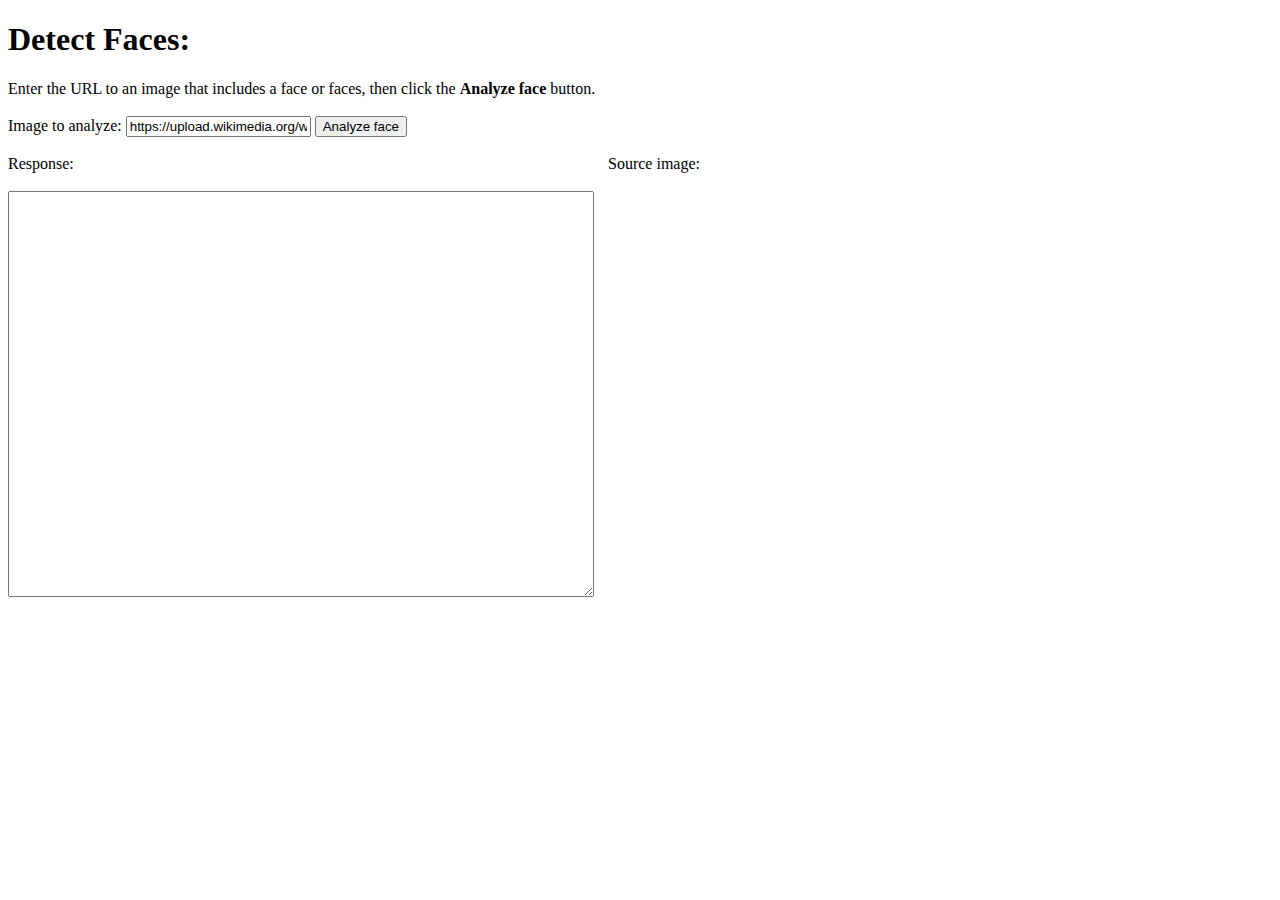
<file: example.html>
<!DOCTYPE html>
<html>
<head>
    <title>Detect Faces Sample</title>
    <script src="http://ajax.googleapis.com/ajax/libs/jquery/1.9.0/jquery.min.js"></script>
</head>
<body>

<script type="text/javascript">
    function processImage() {
        // Replace <Subscription Key> with your valid subscription key.
        var subscriptionKey = "7e04d168a4614ef088fbd8b6b1eb4d00";

        // NOTE: You must use the same region in your REST call as you used to
        // obtain your subscription keys. For example, if you obtained your
        // subscription keys from westus, replace "westcentralus" in the URL
        // below with "westus".
        //
        // Free trial subscription keys are generated in the westcentralus region.
        // If you use a free trial subscription key, you shouldn't need to change
        // this region.
        var uriBase =
            "https://westcentralus.api.cognitive.microsoft.com/face/v1.0/detect";

        // Request parameters.
        var params = {
            "returnFaceId": "true",
            "returnFaceLandmarks": "false",
            "returnFaceAttributes":
                "age,gender,headPose,smile,facialHair,glasses,emotion," +
                "hair,makeup,occlusion,accessories,blur,exposure,noise"
        };

        // Display the image.
        var sourceImageUrl = document.getElementById("inputImage").value;
        document.querySelector("#sourceImage").src = sourceImageUrl;

        // Perform the REST API call.
        $.ajax({
            url: uriBase + "?" + $.param(params),

            // Request headers.
            beforeSend: function(xhrObj){
                xhrObj.setRequestHeader("Content-Type","application/json");
                xhrObj.setRequestHeader("Ocp-Apim-Subscription-Key", subscriptionKey);
            },

            type: "POST",

            // Request body.
            data: '{"url": ' + '"' + sourceImageUrl + '"}',
        })

        .done(function(data) {
            // Show formatted JSON on webpage.
            console.log("param: " + $.param(params));
            $("#responseTextArea").val(JSON.stringify(data, null, 2));
        })

        .fail(function(jqXHR, textStatus, errorThrown) {
            // Display error message.
            var errorString = (errorThrown === "") ?
                "Error. " : errorThrown + " (" + jqXHR.status + "): ";
            errorString += (jqXHR.responseText === "") ?
                "" : (jQuery.parseJSON(jqXHR.responseText).message) ?
                    jQuery.parseJSON(jqXHR.responseText).message :
                        jQuery.parseJSON(jqXHR.responseText).error.message;
            alert(errorString);
        });
    };
</script>

<h1>Detect Faces:</h1>
Enter the URL to an image that includes a face or faces, then click
the <strong>Analyze face</strong> button.<br><br>

Image to analyze: <input type="text" name="inputImage" id="inputImage"
value="https://upload.wikimedia.org/wikipedia/commons/c/c3/RH_Louise_Lillian_Gish.jpg" />

<button onclick="processImage()">Analyze face</button><br><br>

<div id="wrapper" style="width:1020px; display:table;">
    <div id="jsonOutput" style="width:600px; display:table-cell;">
        Response:<br><br>

        <textarea id="responseTextArea" class="UIInput"
                  style="width:580px; height:400px;"></textarea>
    </div>
    <div id="imageDiv" style="width:420px; display:table-cell;">
        Source image:<br><br>

        <img id="sourceImage" width="400" />
    </div>
</div>
</body>
</html>
</file>
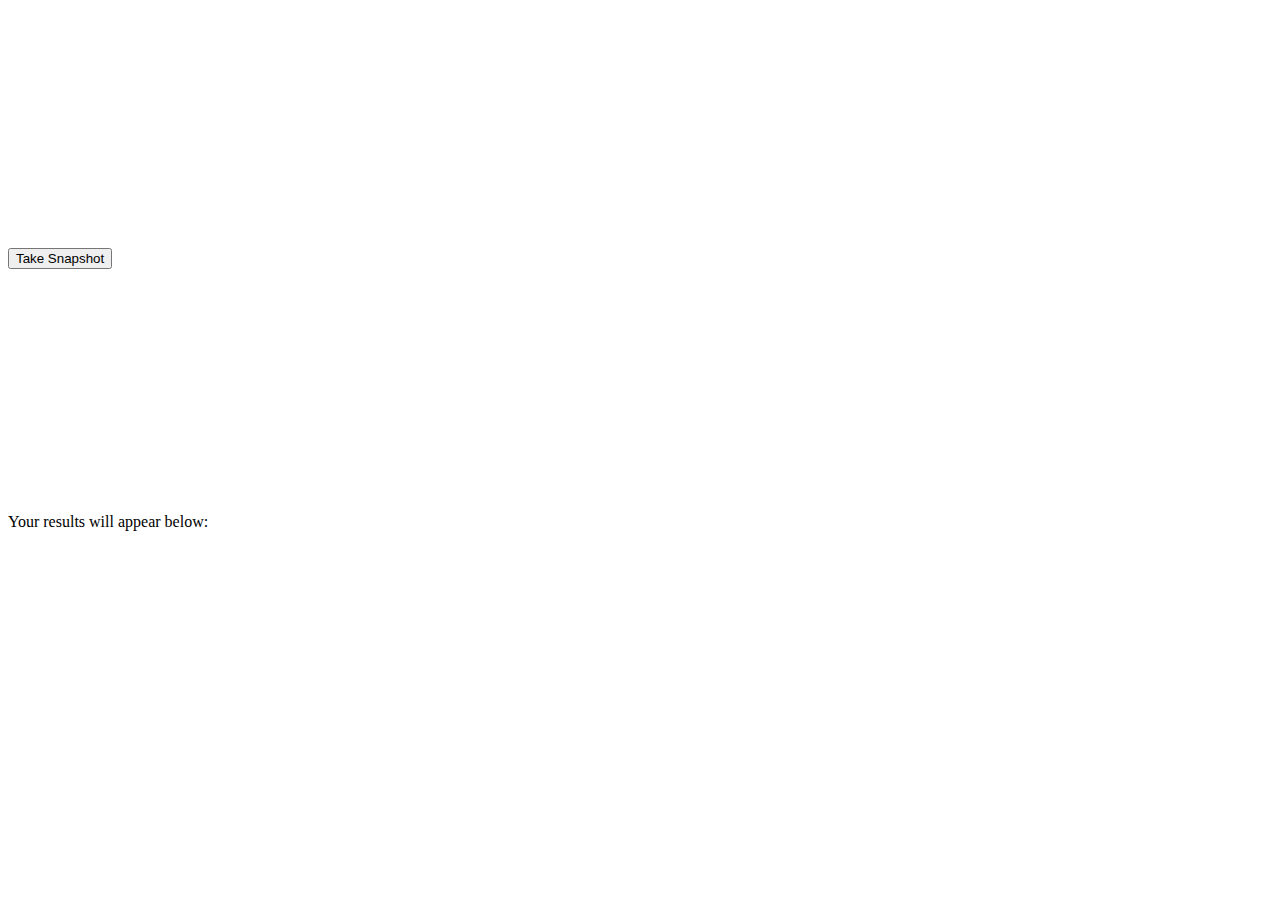
<file: example2.html>
<!DOCTYPE html>
<html>
<head>
  <title>Example 2</title>
  <style>
  #results {
    display: block;
    font-family: monospace;
    white-space: pre;
    margin: 1em 0;
  }
</style>
</head>
<body>

  <div id="my_camera"></div>
  <form>
    <input type=button class="btn btn-primary" value="Take Snapshot" onClick="take_snapshot()">
  </form>

  <canvas id="viewport" width="320" height="240"></canvas>

  <div>Your results will appear below:
    <p id="results"></p>
  </div>

<script src="https://code.jquery.com/jquery-3.3.1.min.js"></script>
<script src="webcam.js"></script>
  <script>
  Webcam.set({
  width: 320,
  height: 240,
  image_format: 'jpeg',
  jpeg_quality: 90
});
Webcam.attach('#my_camera');

var canvas = document.getElementById('viewport'),
  context = canvas.getContext('2d');

function take_snapshot() {
  // take snapshot and get image data
  Webcam.snap(function(data_uri) {
    base_image = new Image();
    base_image.src = data_uri;
    base_image.onload = function() {
      context.drawImage(base_image, 0, 0, 320, 240);

      let data = canvas.toDataURL('image/jpeg');

      fetch(data)
        .then(res => res.blob())
        .then(blobData => {
          $.post({
              url: "https://westcentralus.api.cognitive.microsoft.com/face/v1.0/detect?returnFaceAttributes=emotion",
              contentType: "application/octet-stream",
              headers: {
                'Ocp-Apim-Subscription-Key': '7e04d168a4614ef088fbd8b6b1eb4d00'
              },
              processData: false,
              data: blobData
            })
            .done(function(data) {
              console.log(data);
              $("#results").text(JSON.stringify(data));

            })
            .fail(function(err) {
              console.log(err);
              $("#results").text(JSON.stringify(err));
            })
        });
    }
  });
};

</script>
</body>
</html>
</file>
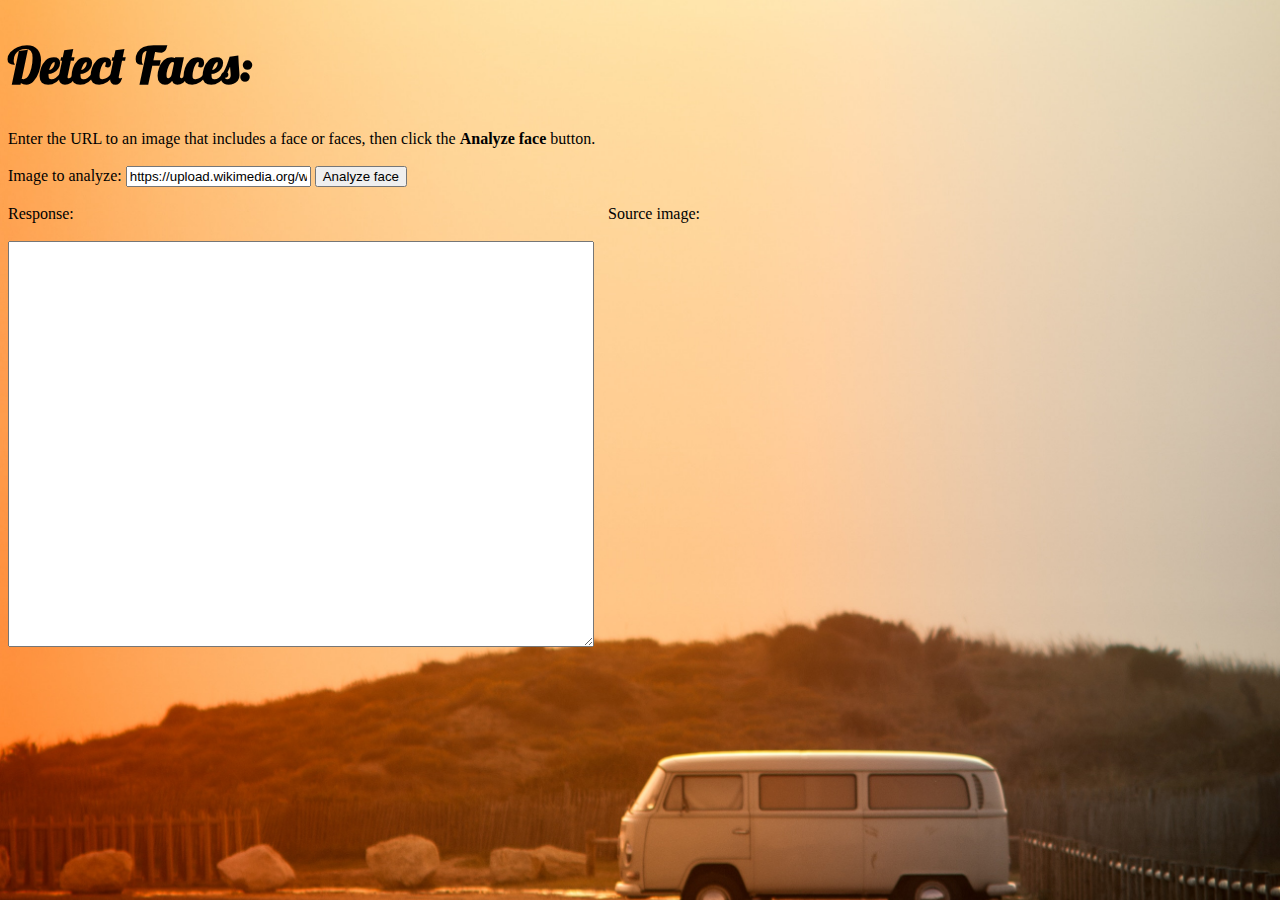
<file: results.html>
<!DOCTYPE html>
<html>
<head>
    <title>Detect Faces Sample</title>
    <link rel="stylesheet" href="https://stackpath.bootstrapcdn.com/bootstrap/4.1.3/css/bootstrap.min.css" integrity="sha384-MCw98/SFnGE8fJT3GXwEOngsV7Zt27NXFoaoApmYm81iuXoPkFOJwJ8ERdknLPMO"
    crossorigin="anonymous">
    <link href="https://fonts.googleapis.com/css?family=Lobster" rel="stylesheet">
    <link rel="stylesheet" href="assets/css/style.css">
    <script src="http://ajax.googleapis.com/ajax/libs/jquery/1.9.0/jquery.min.js"></script>
</head>
<body>
<div id="responseTextArea"></div>

<h1>Detect Faces:</h1>
Enter the URL to an image that includes a face or faces, then click
the <strong>Analyze face</strong> button.<br><br>

Image to analyze: <input type="text" name="inputImage" id="inputImage"
value="https://upload.wikimedia.org/wikipedia/commons/c/c3/RH_Louise_Lillian_Gish.jpg" />

<button onclick="processImage()">Analyze face</button><br><br>

<div id="wrapper" style="width:1020px; display:table;">
    <div id="jsonOutput" style="width:600px; display:table-cell;">
        Response:<br><br>

        <textarea id="responseTextArea" class="UIInput"
                  style="width:580px; height:400px;"></textarea>
    </div>
    <div id="imageDiv" style="width:420px; display:table-cell;">
        Source image:<br><br>

        <img id="sourceImage" width="400" />
    </div>
</div>

<script src="assets/javascript/app.js"></script>

</body>
</html>
</file>
<file: assets/css/style.css>
body {
    background-color: black;
    background-image: url("../images/olaf-huttemann-8029-unsplash.jpg");
    background-size: cover;
    background-position: center;
}
.nav{
    background-color: dimgray;
}
/* #topNav {
    color: whitesmoke;
    font-family: 'Lobster', cursive;
    font-size: 30px;
} */
.jumbotron {
    text-align: center;
    background-color: rgba(255, 255, 255, 0.15);
}
h1 {
    font-family: 'Lobster', cursive;
    font-size: 50px;
}
h3 {
    font-family: 'Lobster', cursive;
    color: lightslategray;
    font-size: 30px;
    text-align: center;
}
#emotionStatement {
  color: black;
  text-align: center;
  background-color: rgba(255, 255, 255, 0.15);
  opacity: 0.7;
}
/* #my_camera {

} */

#cameraSnap {
    background: peachpuff;
    opacity: 0.7;
    border-color: white;
    color: dimgray;
    font-family: 'Lobster', cursive;
    border-radius: 50%;
    padding: 40px 5px 40px 5px;
}

.hvr-radial-out {
    display: inline-block;
    vertical-align: middle;
    -webkit-transform: perspective(1px) translateZ(0);
    transform: perspective(1px) translateZ(0);
    box-shadow: 0 0 1px rgba(0, 0, 0, 0);
    position: relative;
    overflow: hidden;
    background: #e1e1e1;
    -webkit-transition-property: color;
    transition-property: color;
    -webkit-transition-duration: 0.3s;
    transition-duration: 0.3s;
  }
  .hvr-radial-out:before {
    content: "";
    position: absolute;
    z-index: -1;
    top: 0;
    left: 0;
    right: 0;
    bottom: 0;
    background: rgba(255, 136, 84, 0.5);
    border-radius: 100%;
    -webkit-transform: scale(0);
    transform: scale(0);
    -webkit-transition-property: transform;
    transition-property: transform;
    -webkit-transition-duration: 0.3s;
    transition-duration: 0.3s;
    -webkit-transition-timing-function: ease-out;
    transition-timing-function: ease-out;
  }
  .hvr-radial-out:hover, .hvr-radial-out:focus, .hvr-radial-out:active {
    color: white;
  }
  .hvr-radial-out:hover:before, .hvr-radial-out:focus:before, .hvr-radial-out:active:before {
    -webkit-transform: scale(2);
    transform: scale(2);
  }



.imageSize {
    height: auto;
    width: 200px;
    margin: 0 auto;
    display: inline-block;
}

.images {
    padding-left: 30px;
}
</file>
